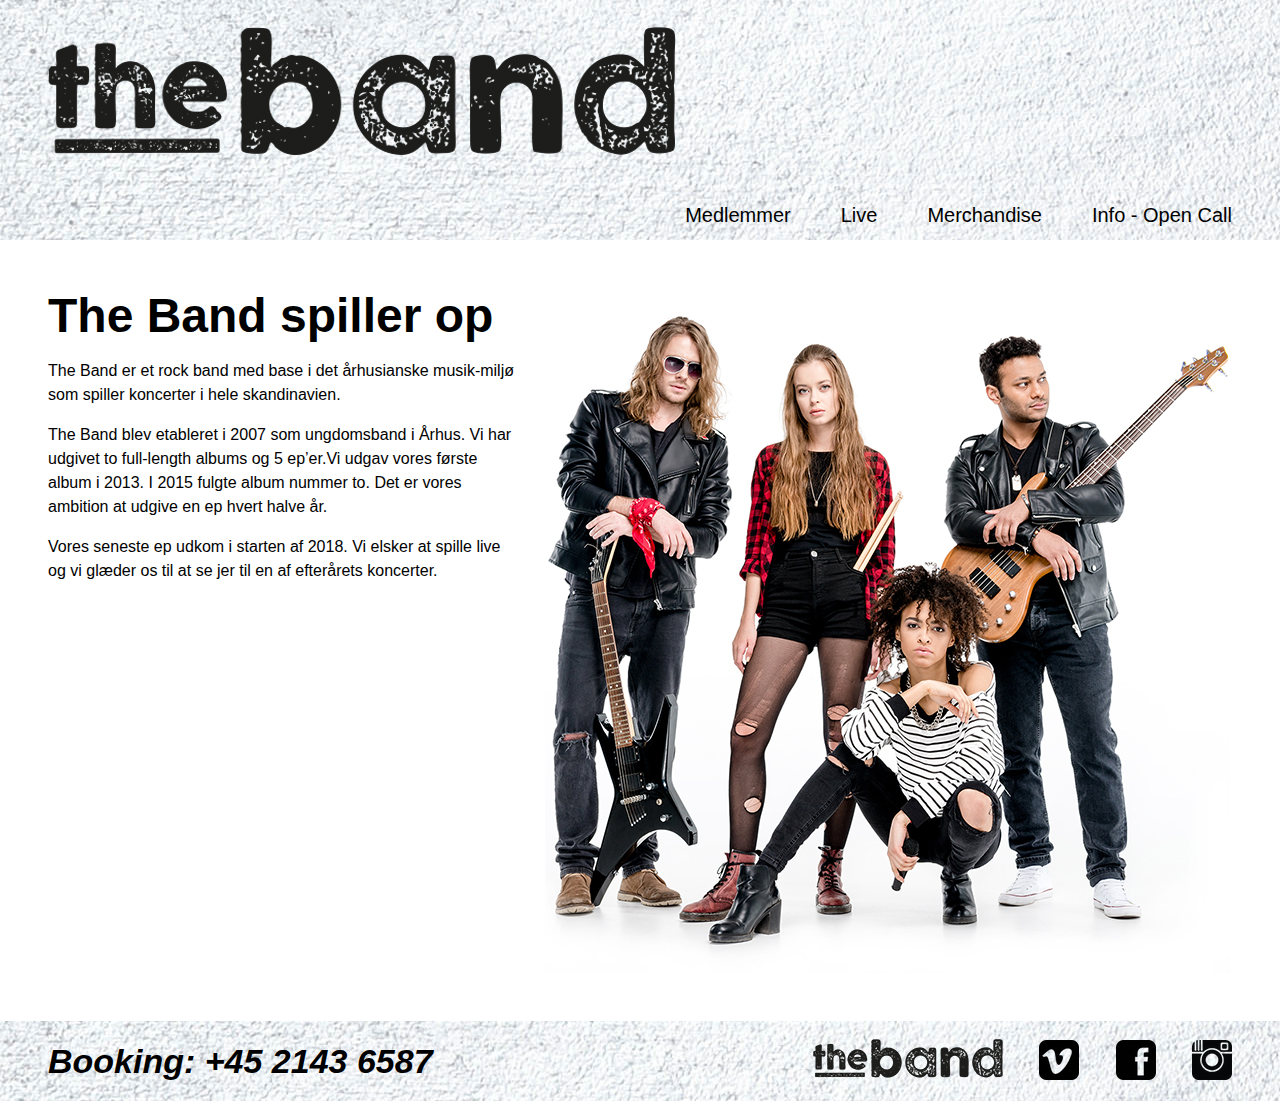
<file: index.html>
<!DOCTYPE html>
<html lang="en">

<head>
    <meta charset="UTF-8">
    <meta http-equiv="X-UA-Compatible" content="IE=edge">
    <meta name="viewport" content="width=device-width, initial-scale=1.0">
    <title>The Band</title>

    <link rel="stylesheet" href="./css/style.css">
</head>

<body>
    <div class="wrapper">
        <header>
            <nav>
                <a href="./index.html"><img src="./img/the_band_logo_header.png" alt="The Band - logo"></a>
                <ul>
                    <li><a href="./html/medlemmer.html">Medlemmer</a></li>
                    <li><a href="./html/live.html">Live</a></li>
                    <li><a href="./html/merchandise.html">Merchandise</a></li>
                    <li><a href="./html/info.html">Info - Open Call</a></li>
                </ul>
            </nav>

        </header>

        <main>
            <article class="main__article">
                <section>
                    <h1>The Band spiller op</h1>
                    <p>The Band er et rock band med base i det århusianske musik-miljø som spiller koncerter i hele skandinavien. </p>
                    <p>The Band blev etableret i 2007 som ungdomsband i Århus. Vi har udgivet to full-length albums og 5 ep’er.Vi udgav vores første album i 2013. I 2015 fulgte album nummer to. Det er vores ambition at udgive en ep hvert halve år.</p>
                    <p>Vores seneste ep udkom i starten af 2018. Vi elsker at spille live og vi glæder os til at se jer til en af efterårets koncerter. </p>
                </section>
                <figure>
                    <img src="./img/theband.jpg" alt="The Band -official picture">
                </figure>
            </article>
        </main>

        <footer>
            <div>
                <h2>Booking: +45 2143 6587</h2>
                <nav class="footernav">
                    <a href="./index.html"><img src="./img/the_band_logo_footer.png" alt="The Band - logo"></a>
                    <a href="https://vimeo.com/380564116" target="_blank"><img src="./img/vimeo-logo-icon.png" alt="The Band på Vimeo"></a>
                    <a href="https://www.facebook.com/thebandtheband/" target="_blank"><img src="./img/facebook-logo-icon.png" alt="The Band på Facebook"></a>
                    <a href="https://www.instagram.com/the_band_official_/?hl=da" target="_blank"><img src="./img/instagram-logo-icon.png" alt="The Band på Instagram"></a>
                </nav>
            </div>

        </footer>

    </div>
    <!--  wrapper slut -->

</body>

</html>
</file>
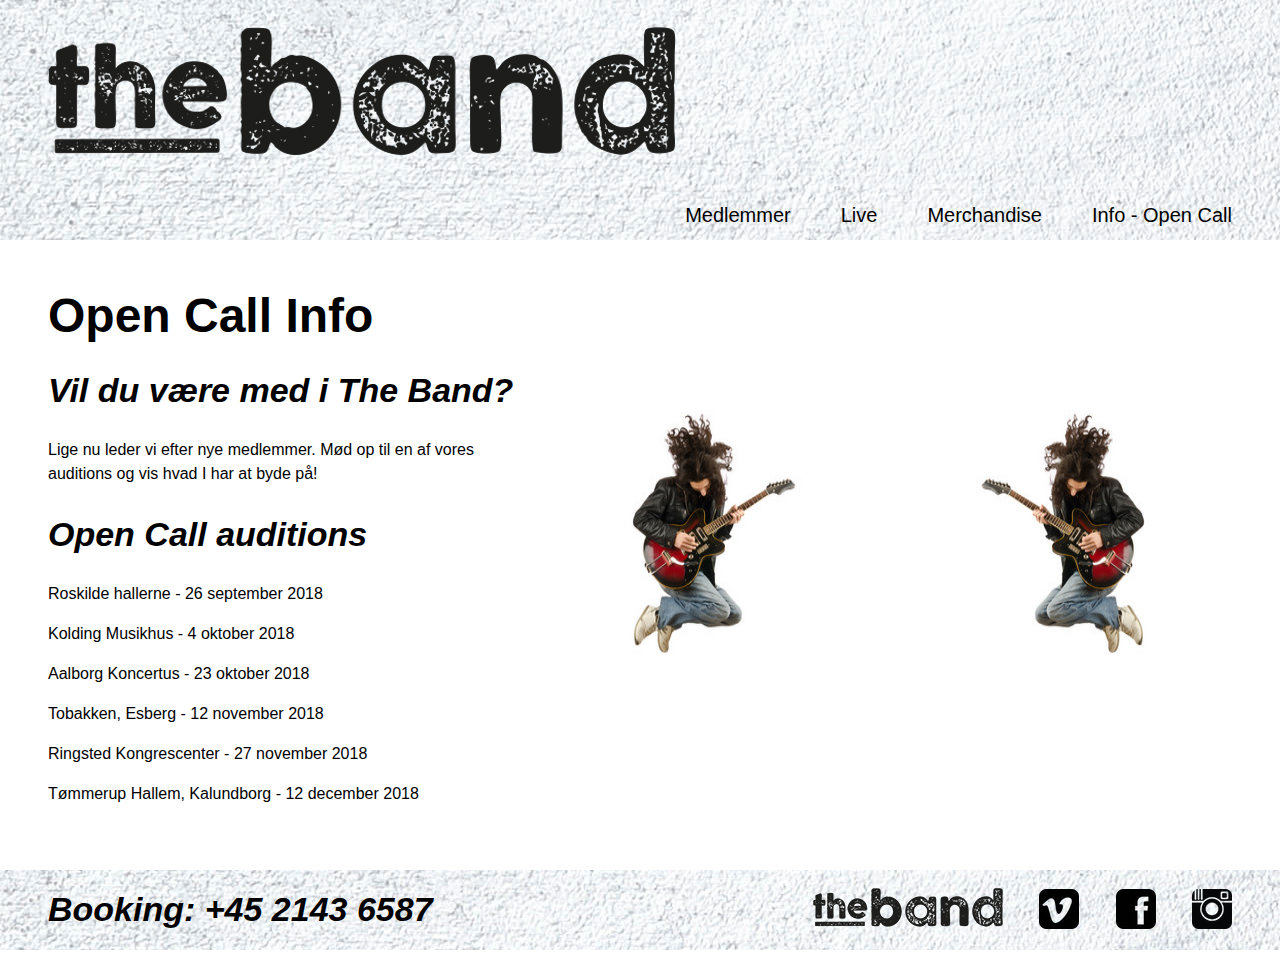
<file: html/info.html>
<!DOCTYPE html>
<html lang="en">

<head>
    <meta charset="UTF-8">
    <meta http-equiv="X-UA-Compatible" content="IE=edge">
    <meta name="viewport" content="width=device-width, initial-scale=1.0">
    <title>The Band</title>

    <link rel="stylesheet" href="../css/style.css">
</head>

<body>
    <div class="wrapper">
        <header>
            <nav>
                <a href="../index.html"><img src="../img/the_band_logo_header.png" alt="The Band - logo"></a>
                <ul>
                    <li><a href="./medlemmer.html">Medlemmer</a></li>
                    <li><a href="./live.html">Live</a></li>
                    <li><a href="./merchandise.html">Merchandise</a></li>
                    <li><a href="./info.html">Info - Open Call</a></li>
                </ul>
            </nav>

        </header>

        <main>
            <article class="main__article">
                <section>
                    <h1>Open Call Info</h1>
                    <h2>Vil du være med i The Band?</h2>
                    <p>Lige nu leder vi efter nye medlemmer. Mød op til en af vores auditions og vis hvad I har at byde på!</p>
                    <h2>Open Call auditions</h2>
                    <p>Roskilde hallerne - 26 september 2018</p>
                    <p>Kolding Musikhus - 4 oktober 2018</p>
                    <p>Aalborg Koncertus - 23 oktober 2018</p>
                    <p>Tobakken, Esberg - 12 november 2018</p>
                    <p>Ringsted Kongrescenter - 27 november 2018</p>
                    <p>Tømmerup Hallem, Kalundborg - 12 december 2018</p>
                </section>
                <figure>
                    <img src="../img/theband_open-call.jpg" alt="The Band - Open Call Rock Illustration">
                    <img class="img__open-call" src="../img/theband_open-call.jpg" alt="The Band - Open Call Rock Illustration">

                </figure>
            </article>
        </main>

        <footer>
            <div>
                <h2>Booking: +45 2143 6587</h2>
                <nav class="footernav">
                    <a href="./index.html"><img src="../img/the_band_logo_footer.png" alt="The Band - logo"></a>
                    <a href="https://vimeo.com/380564116" target="_blank"><img src="../img/vimeo-logo-icon.png" alt="The Band på Vimeo"></a>
                    <a href="https://www.facebook.com/thebandtheband/" target="_blank"><img src="../img/facebook-logo-icon.png" alt="The Band på Facebook"></a>
                    <a href="https://www.instagram.com/the_band_official_/?hl=da" target="_blank"><img src="../img/instagram-logo-icon.png" alt="The Band på Instagram"></a>
                </nav>
            </div>

        </footer>

    </div>
    <!--  wrapper slut -->

</body>

</html>
</file>
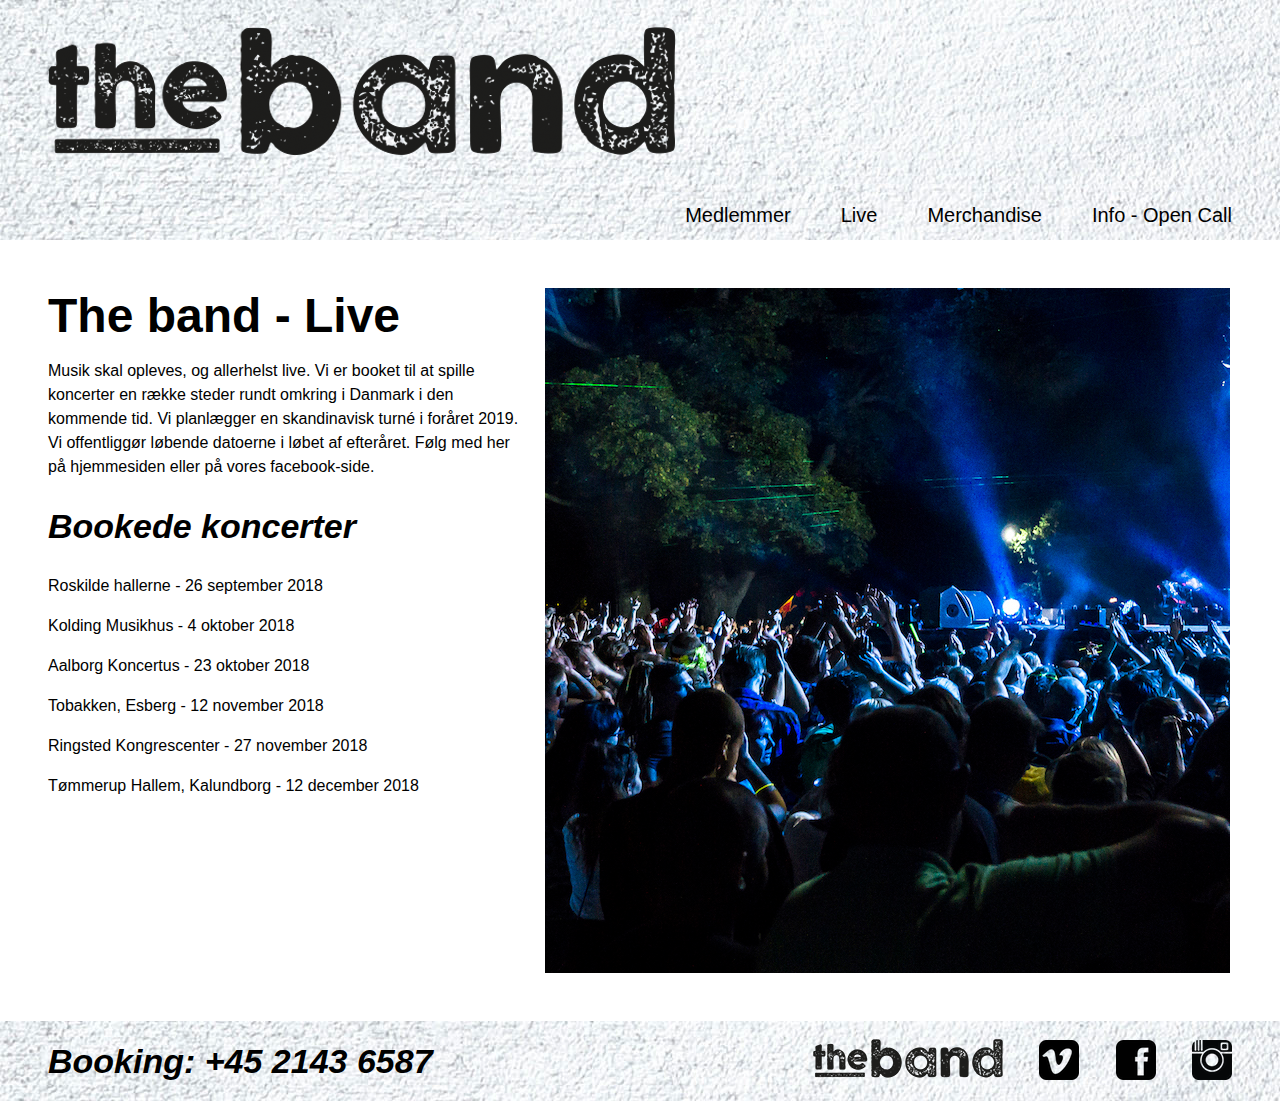
<file: html/live.html>
<!DOCTYPE html>
<html lang="en">

<head>
    <meta charset="UTF-8">
    <meta http-equiv="X-UA-Compatible" content="IE=edge">
    <meta name="viewport" content="width=device-width, initial-scale=1.0">
    <title>The Band</title>

    <link rel="stylesheet" href="../css/style.css">
</head>

<body>
    <div class="wrapper">
        <header>
            <nav>
                <a href="../index.html"><img src="../img/the_band_logo_header.png" alt="The Band - logo"></a>
                <ul>
                    <li><a href="./medlemmer.html">Medlemmer</a></li>
                    <li><a href="./live.html">Live</a></li>
                    <li><a href="./merchandise.html">Merchandise</a></li>
                    <li><a href="./info.html">Info - Open Call</a></li>
                </ul>
            </nav>

        </header>

        <main>
            <article class="main__article">
                <section>
                    <h1>The band - Live</h1>
                    <p>Musik skal opleves, og allerhelst live. Vi er booket til at spille koncerter en række steder rundt omkring i Danmark i den kommende tid. Vi planlægger en skandinavisk turné i foråret 2019. Vi offentliggør løbende datoerne i løbet af
                        efteråret. Følg med her på hjemmesiden eller på vores facebook-side.</p>

                    <h2>Bookede koncerter</h2>
                    <p>Roskilde hallerne - 26 september 2018</p>
                    <p>Kolding Musikhus - 4 oktober 2018</p>
                    <p>Aalborg Koncertus - 23 oktober 2018</p>
                    <p>Tobakken, Esberg - 12 november 2018</p>
                    <p>Ringsted Kongrescenter - 27 november 2018</p>
                    <p>Tømmerup Hallem, Kalundborg - 12 december 2018</p>


                </section>
                <figure>
                    <img src="../img/concert.jpg" alt="The Band - in concert">

                </figure>
            </article>
        </main>

        <footer>
            <div>
                <h2>Booking: +45 2143 6587</h2>
                <nav class="footernav">
                    <a href="./index.html"><img src="../img/the_band_logo_footer.png" alt="The Band - logo"></a>
                    <a href="https://vimeo.com/380564116" target="_blank"><img src="../img/vimeo-logo-icon.png" alt="The Band på Vimeo"></a>
                    <a href="https://www.facebook.com/thebandtheband/" target="_blank"><img src="../img/facebook-logo-icon.png" alt="The Band på Facebook"></a>
                    <a href="https://www.instagram.com/the_band_official_/?hl=da" target="_blank"><img src="../img/instagram-logo-icon.png" alt="The Band på Instagram"></a>
                </nav>
            </div>

        </footer>

    </div>
    <!--  wrapper slut -->

</body>

</html>
</file>
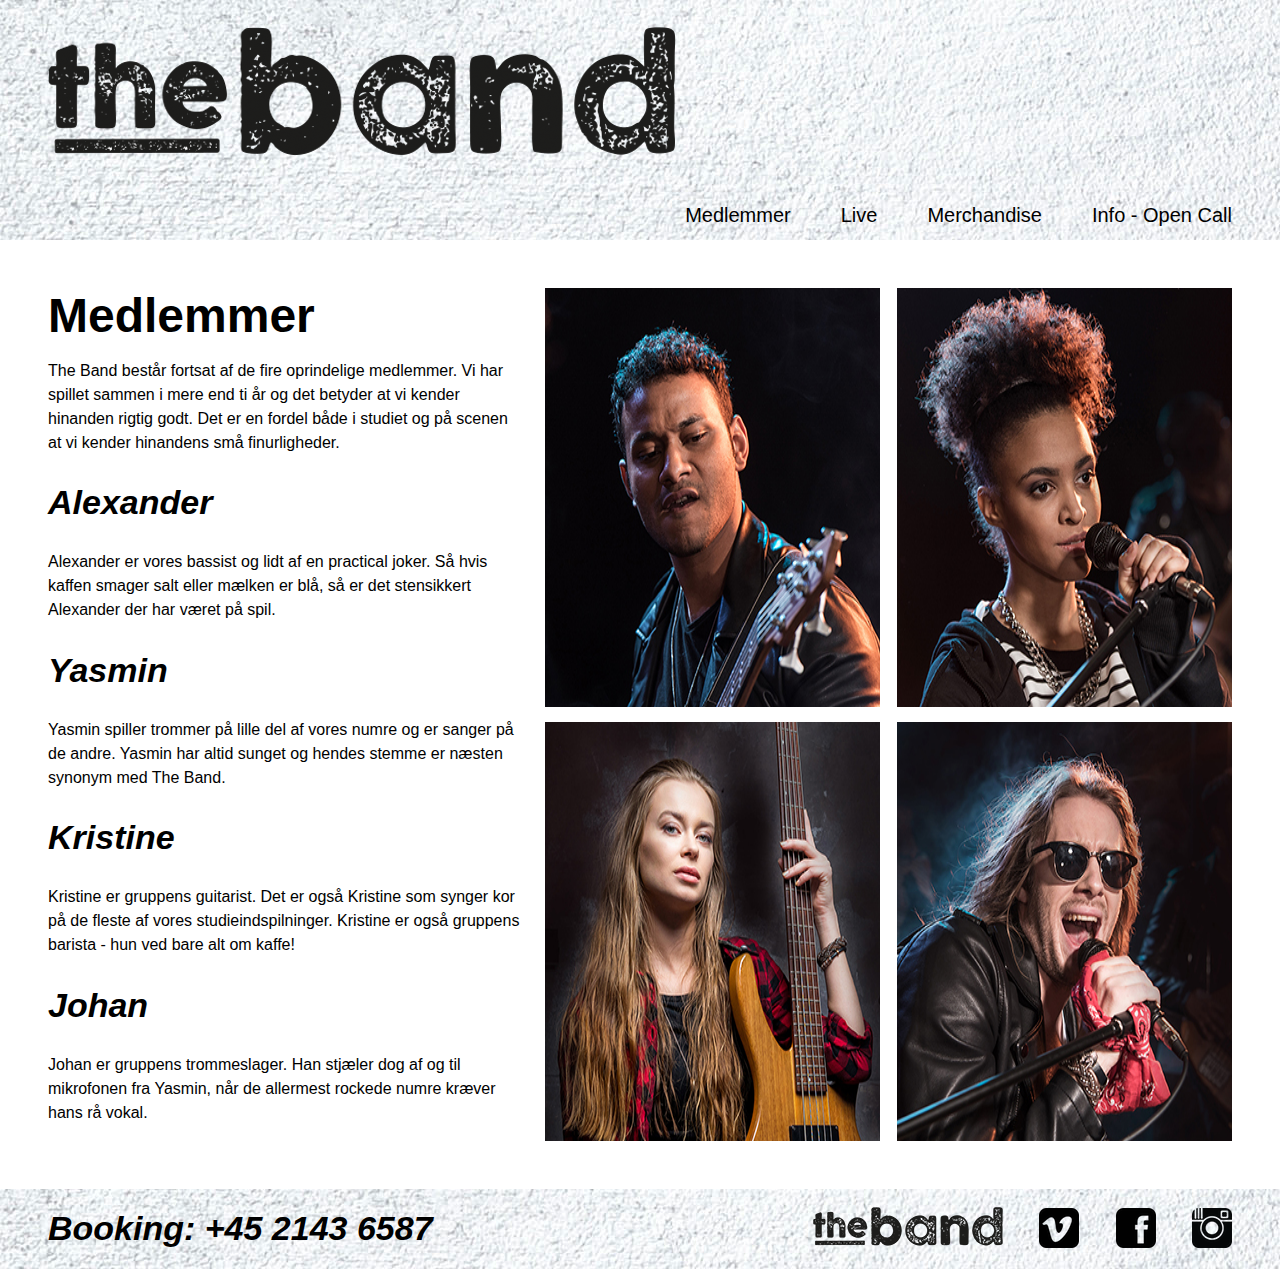
<file: html/medlemmer.html>
<!DOCTYPE html>
<html lang="en">

<head>
    <meta charset="UTF-8">
    <meta http-equiv="X-UA-Compatible" content="IE=edge">
    <meta name="viewport" content="width=device-width, initial-scale=1.0">
    <title>The Band</title>

    <link rel="stylesheet" href="../css/style.css">
</head>

<body>
    <div class="wrapper">
        <header>
            <nav>
                <a href="../index.html"><img src="../img/the_band_logo_header.png" alt="The Band - logo"></a>
                <ul>
                    <li><a href="./medlemmer.html">Medlemmer</a></li>
                    <li><a href="./live.html">Live</a></li>
                    <li><a href="./merchandise.html">Merchandise</a></li>
                    <li><a href="./info.html">Info - Open Call</a></li>
                </ul>
            </nav>

        </header>

        <main>
            <article class="main__article">
                <section>
                    <h1>Medlemmer</h1>
                    <p>The Band består fortsat af de fire oprindelige medlemmer. Vi har spillet sammen i mere end ti år og det betyder at vi kender hinanden rigtig godt. Det er en fordel både i studiet og på scenen at vi kender hinandens små finurligheder.</p>

                    <h2>Alexander</h2>
                    <p>Alexander er vores bassist og lidt af en practical joker. Så hvis kaffen smager salt eller mælken er blå, så er det stensikkert Alexander der har været på spil.</p>

                    <h2>Yasmin</h2>
                    <p>Yasmin spiller trommer på lille del af vores numre og er sanger på de andre. Yasmin har altid sunget og hendes stemme er næsten synonym med The Band.</p>

                    <h2>Kristine</h2>
                    <p>Kristine er gruppens guitarist. Det er også Kristine som synger kor på de fleste af vores studieindspilninger. Kristine er også gruppens barista - hun ved bare alt om kaffe! </p>

                    <h2>Johan</h2>
                    <p>Johan er gruppens trommeslager. Han stjæler dog af og til mikrofonen fra Yasmin, når de allermest rockede numre kræver hans rå vokal. </p>

                </section>
                <figure>
                    <img src="../img/portrait_alexander.jpg" alt="Alexander - The Band">
                    <img src="../img/portrait_yasmin.jpg" alt="Yasmin - The Band">
                    <img src="../img/portrait_kristine.jpg" alt="Kristine - The Band">
                    <img src="../img/portrait_johan.jpg" alt="Johan - The Band">
                </figure>
            </article>
        </main>

        <footer>
            <div>
                <h2>Booking: +45 2143 6587</h2>
                <nav class="footernav">
                    <a href="./index.html"><img src="../img/the_band_logo_footer.png" alt="The Band - logo"></a>
                    <a href="https://vimeo.com/380564116" target="_blank"><img src="../img/vimeo-logo-icon.png" alt="The Band på Vimeo"></a>
                    <a href="https://www.facebook.com/thebandtheband/" target="_blank"><img src="../img/facebook-logo-icon.png" alt="The Band på Facebook"></a>
                    <a href="https://www.instagram.com/the_band_official_/?hl=da" target="_blank"><img src="../img/instagram-logo-icon.png" alt="The Band på Instagram"></a>
                </nav>
            </div>

        </footer>

    </div>
    <!--  wrapper slut -->

</body>

</html>
</file>
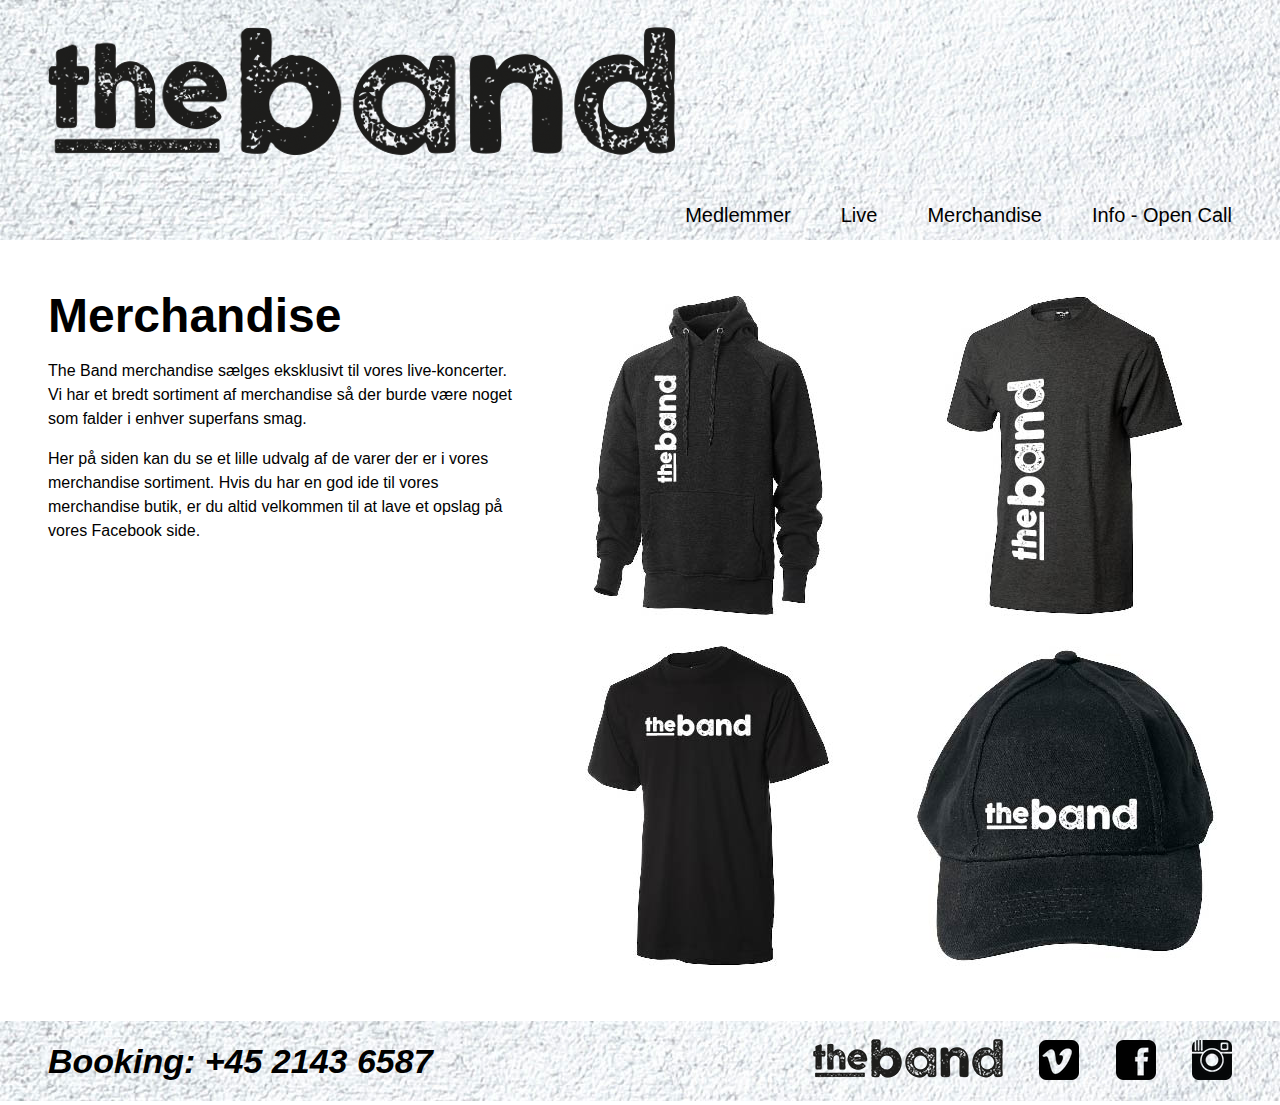
<file: html/merchandise.html>
<!DOCTYPE html>
<html lang="en">

<head>
    <meta charset="UTF-8">
    <meta http-equiv="X-UA-Compatible" content="IE=edge">
    <meta name="viewport" content="width=device-width, initial-scale=1.0">
    <title>The Band</title>

    <link rel="stylesheet" href="../css/style.css">
</head>

<body>
    <div class="wrapper">
        <header>
            <nav>
                <a href="../index.html"><img src="../img/the_band_logo_header.png" alt="The Band - logo"></a>
                <ul>
                    <li><a href="./medlemmer.html">Medlemmer</a></li>
                    <li><a href="./live.html">Live</a></li>
                    <li><a href="./merchandise.html">Merchandise</a></li>
                    <li><a href="./info.html">Info - Open Call</a></li>
                </ul>
            </nav>

        </header>

        <main>
            <article class="main__article">
                <section>
                    <h1>Merchandise</h1>
                    <p>The Band merchandise sælges eksklusivt til vores live-koncerter. Vi har et bredt sortiment af merchandise så der burde være noget som falder i enhver superfans smag.</p>
                    <p>Her på siden kan du se et lille udvalg af de varer der er i vores merchandise sortiment. Hvis du har en god ide til vores merchandise butik, er du altid velkommen til at lave et opslag på vores Facebook side.</p>
                </section>
                <figure>
                    <img src="../img/merchandise_hoodie.jpg" alt="The Band - Merch Hoodie">
                    <img src="../img/merchandise_tshirta.jpg" alt="The Band - Merch T-shirt A">
                    <img src="../img/merchandise_tshirtb.jpg" alt="The Band - Merch T-shirt B">
                    <img src="../img/merchandise_cap.jpg" alt="The Band - Merch Cap">
                </figure>
            </article>
        </main>

        <footer>
            <div>
                <h2>Booking: +45 2143 6587</h2>
                <nav class="footernav">
                    <a href="./index.html"><img src="../img/the_band_logo_footer.png" alt="The Band - logo"></a>
                    <a href="https://vimeo.com/380564116" target="_blank"><img src="../img/vimeo-logo-icon.png" alt="The Band på Vimeo"></a>
                    <a href="https://www.facebook.com/thebandtheband/" target="_blank"><img src="../img/facebook-logo-icon.png" alt="The Band på Facebook"></a>
                    <a href="https://www.instagram.com/the_band_official_/?hl=da" target="_blank"><img src="../img/instagram-logo-icon.png" alt="The Band på Instagram"></a>
                </nav>
            </div>

        </footer>

    </div>
    <!--  wrapper slut -->

</body>

</html>
</file>
<file: css/style.css>
html {
    font-family: Arial, Helvetica, sans-serif;
}

body {
    margin: 0;
}


/* text og font */

h1 {
    font-size: 48px;
    margin: 0;
}

h2 {
    font-size: 34px;
    font-style: italic;
}

p {
    line-height: 1.5;
}


/* layout */

header {
    background-image: url('../img/banner.jpg');
    height: 240px;
}

header nav {
    width: 1184px;
    height: 100%;
    margin: 0 auto;
}

main {
    width: 1184px;
    margin: 0 auto;
    padding: 48px 0;
}

footer {
    height: 80px;
    background-image: url('../img/banner_footer.jpg');
}

footer div {
    width: 1184px;
    height: 100%;
    margin: 0 auto;
    display: flex;
    justify-content: space-between;
    align-items: center;
}


/* navigation */

nav ul {
    padding: 0;
    list-style: none;
    align-self: flex-end;
    display: flex;
    justify-content: flex-end;
}

nav img {
    margin: 20px 0;
}

nav a {
    font-size: 20px;
    text-decoration: none;
}

nav li a {
    margin-left: 50px;
    color: black;
}

nav li a:hover {
    color: red;
    text-decoration: underline;
}


/* main content */

.main__article {
    display: flex;
    justify-content: space-between;
}

.main__article section {
    width: 40%;
}

.main__article figure {
    width: 58%;
    margin: 0;
    display: flex;
    justify-content: space-between;
    flex-wrap: wrap;
}

.img__open-call {
    -webkit-transform: scaleX(-1);
    transform: scaleX(-1);
}

figure img {
    margin-bottom: 15px;
}

figure img:nth-last-child(-n+2) {
    margin-bottom: 0;
}


/* footer content */

footer img {
    margin-left: 32px;
}
</file>
